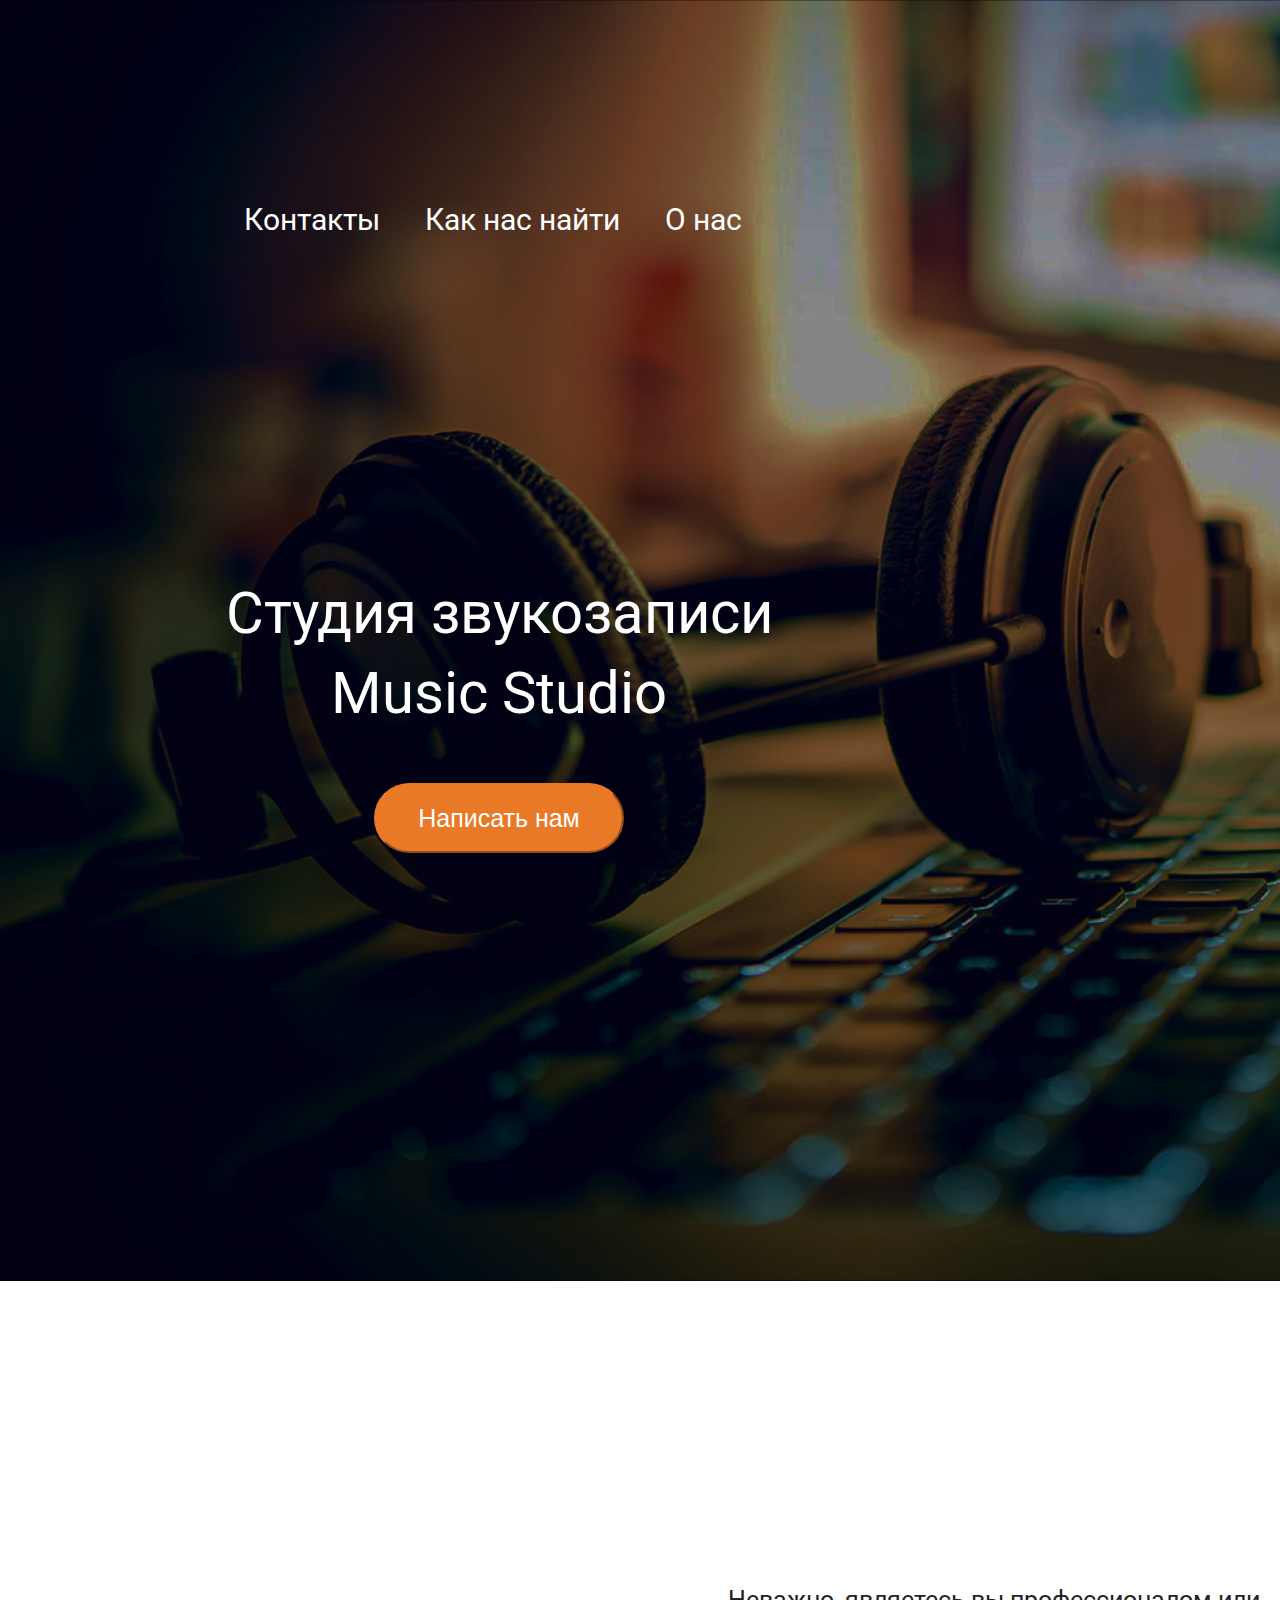
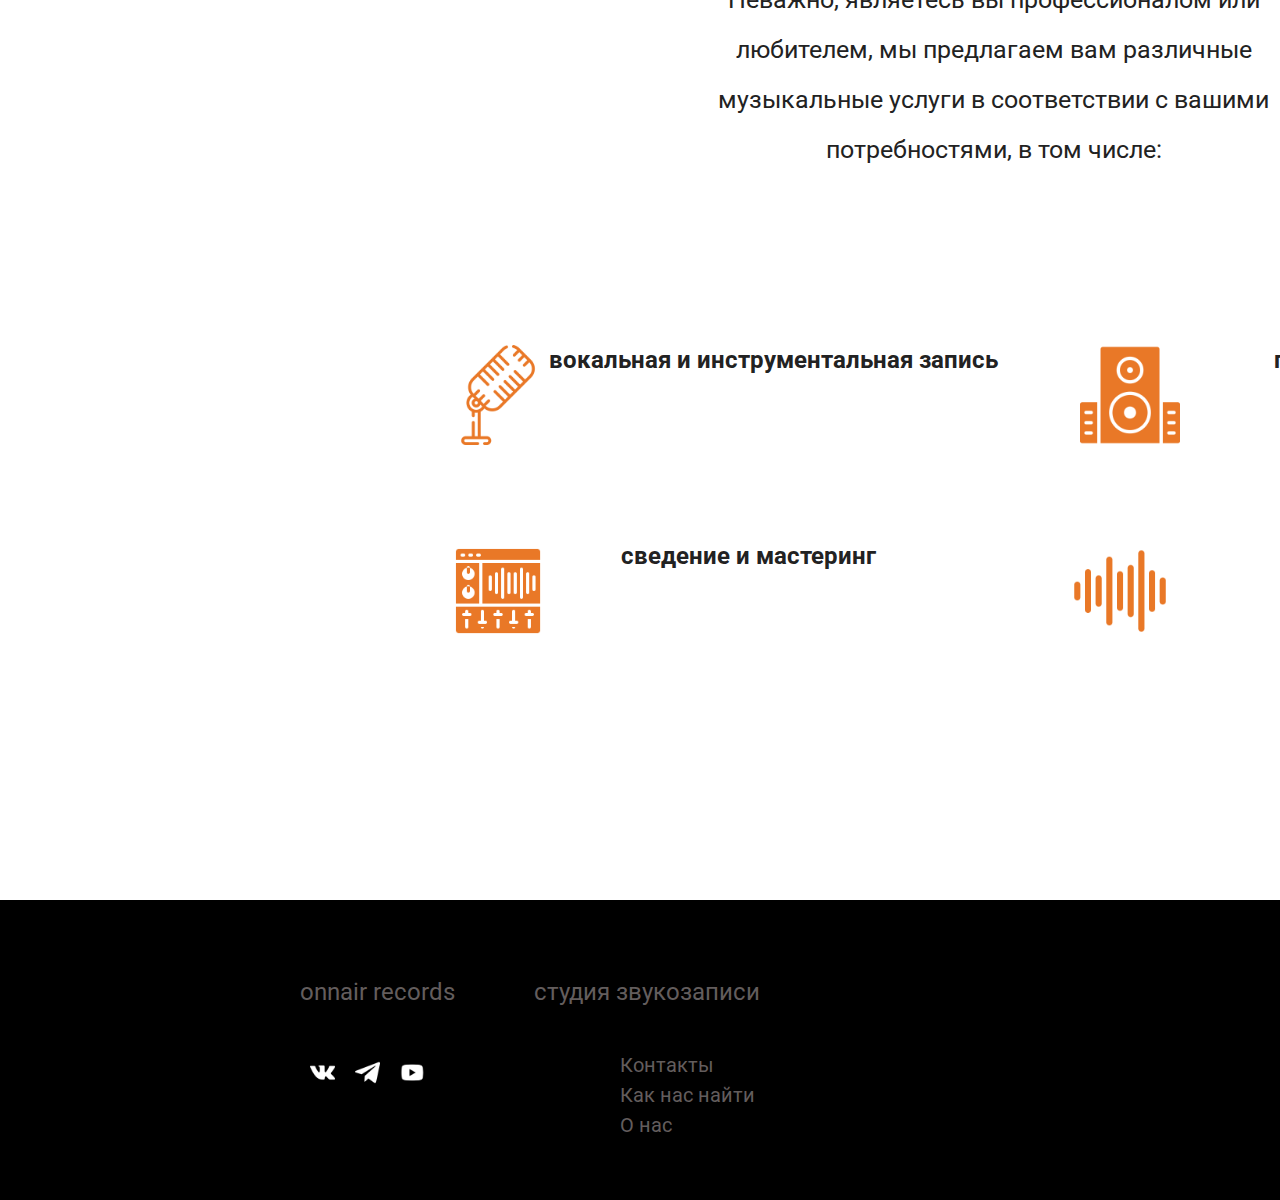
<file: Проект/index.htm>
<!DOCTYPE html>
<html lang="en">
<head>
	<meta charset="UTF-8">
	<meta http-equiv="X-UA-Compatible" content="IE=edge">
	<meta name="viewport" content="width=1900">
	<link rel="stylesheet" href="./css/main.css">
	<title>music studio</title>
</head>
<body>
	<header class="header">
		<div class="container">

			<div class="contacs">
					<ul class="spisoc_01">
						<li class="li"><a class="a" href="contact.html">Контакты</a></li>
						<li class="li"><a class="a" href="https://goo.gl/maps/FzU1F1HNgAyMJ1Yq5">Как нас найти</a></li>
						<li class="li"><a class="a" href="us.html">О нас</a></li>
					</ul>
			</div>

			<div class="icons">
				<a class="b" href="https://vk.com/noname_4589"><img src="img/PNG/vk_2.png" alt="альтернативный текст" class="vk"></a>
				<a class="b" href="https://t.me/Noname_4512"><img src="img/PNG/telegram_2.png" alt="альтернативный текст" class="telegram"></a>
				<a class="b" href="https://www.youtube.com/channel/UCl3EejzLbWOsj_uznEeM69w"><img src="img/PNG/icons8-youtube-play-500 (1).png" alt="альтернативный текст" class="youtube"></a>
			</div>

			
		</div>

		<div class="name_01">
			<h1 class="h1">Студия звукозаписи</h1>
			<h1 class="h1">Music Studio</h1>

			<form action="https://vk.com/noname_4589">
				<button class="button">Написать нам</button>
			</form>
		</div>
		
	</header>

	<main class="main">
		<div class="text">
			<p>Неважно, являетесь вы профессионалом или любителем, мы предлагаем вам различные музыкальные услуги в соответствии с вашими потребностями, в том числе:  </p>
		</div>
		<div class="group_1">
			<img src="img/PNG/microphone.png" alt="альтернативный текст" class="foto">
			<p class="p_1">вокальная и инструментальная запись</p>
		</div>
		<div class="group_2">
			<img src="img/PNG/software.png" alt="альтернативный текст" class="foto">
			<p class="p_2">сведение и мастеринг</p>
		</div>
		<div class="group_3">
			<img src="img/PNG/sound-box.png" alt="альтернативный текст" class="foto">
			<p class="p_3">продюсирование</p>
		</div>
		<div class="group_4">
			<img src="img/PNG/sound-wave.png" alt="альтернативный текст" class="foto">
			<p class="p_4">гострайтинг</p>
		</div>
	</main>

	<footer class="footer">

		<div class="name_2">
			<p class="p_01">onnair records</p>
			<p class="p_02">студия звукозаписи</p>
		</div>

		<div class="icons_2">
			<a class="b" href="https://vk.com/noname_4589"><img src="img/PNG/vk_2.png" alt="альтернативный текст" class="vk_2"></a>
			<a class="b" href="https://t.me/Noname_4512"><img src="img/PNG/telegram_2.png" alt="альтернативный текст" class="telegram_2"></a>
			<a class="b" href="https://www.youtube.com/channel/UCl3EejzLbWOsj_uznEeM69w"><img src="img/PNG/icons8-youtube-play-500 (1).png" alt="альтернативный текст" class="youtube_2"></a>
		</div>

		<div class="contacs_2">
			<ul class="spisoc_02">
				<li class="li_1"><a class="a_1" href="contact.html">Контакты</a></li>
				<li class="li_1"><a class="a_1" href="https://goo.gl/maps/FzU1F1HNgAyMJ1Yq5">Как нас найти</a></li>
				<li class="li_1"><a class="a_1" href="us.html">О нас</a></li>
			</ul>
		</div>
	</footer>
</body>
</html>
</file>
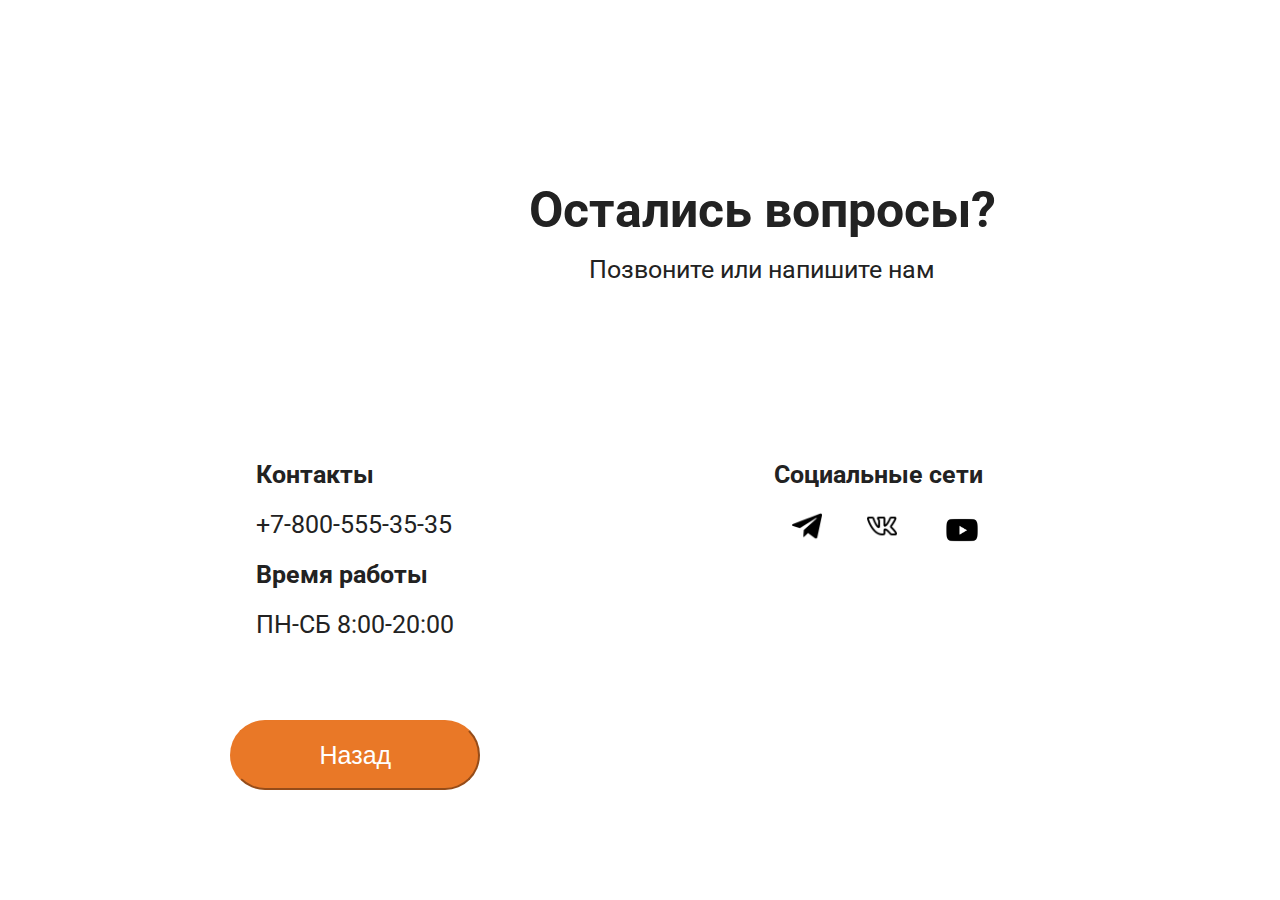
<file: Проект/contact.html>
<!DOCTYPE html>
<html lang="en">
<head>
	<meta charset="UTF-8">
	<meta http-equiv="X-UA-Compatible" content="IE=edge">
	<meta name="viewport" content="width=1900">
	<link rel="stylesheet" href="./css/contact.css">
	<title>Контакты</title>
</head>
<body>
	<div class="group_1">
		<h1 class="h1">Остались вопросы?</h1>
		<h2 class="h2">Позвоните или напишите нам</h2>
	</div>

	<div class="group_2">
		<h1 class="h3">Контакты</h1>
		<p>+7-800-555-35-35</p>
		<h1 class="h3">Время работы</h1>
		<p>ПН-СБ 8:00-20:00</p>
	</div>

	<div class="group_3">
		<h1 class="h4">Социальные сети</h1>
		<div class="icons">
			<a class="b" href="https://t.me/Noname_4512"><img src="img/PNG/telegram.png" alt="альтернативный текст" class="telegram"></a>
			<a class="b" href="https://vk.com/noname_4589"><img src="img/PNG/free-icon-vk-2111828.png" alt="альтернативный текст" class="telegram"></a>
			<a class="b" href="https://www.youtube.com/channel/UCl3EejzLbWOsj_uznEeM69w"><img src="img/PNG/icons8-youtube-play-512.png" alt="альтернативный текст" class="youtube"></a>
		</div>
	</div>

	<form action="index.htm">
		<button class="button">Назад</button>
	</form>
</body>
</html>
</file>
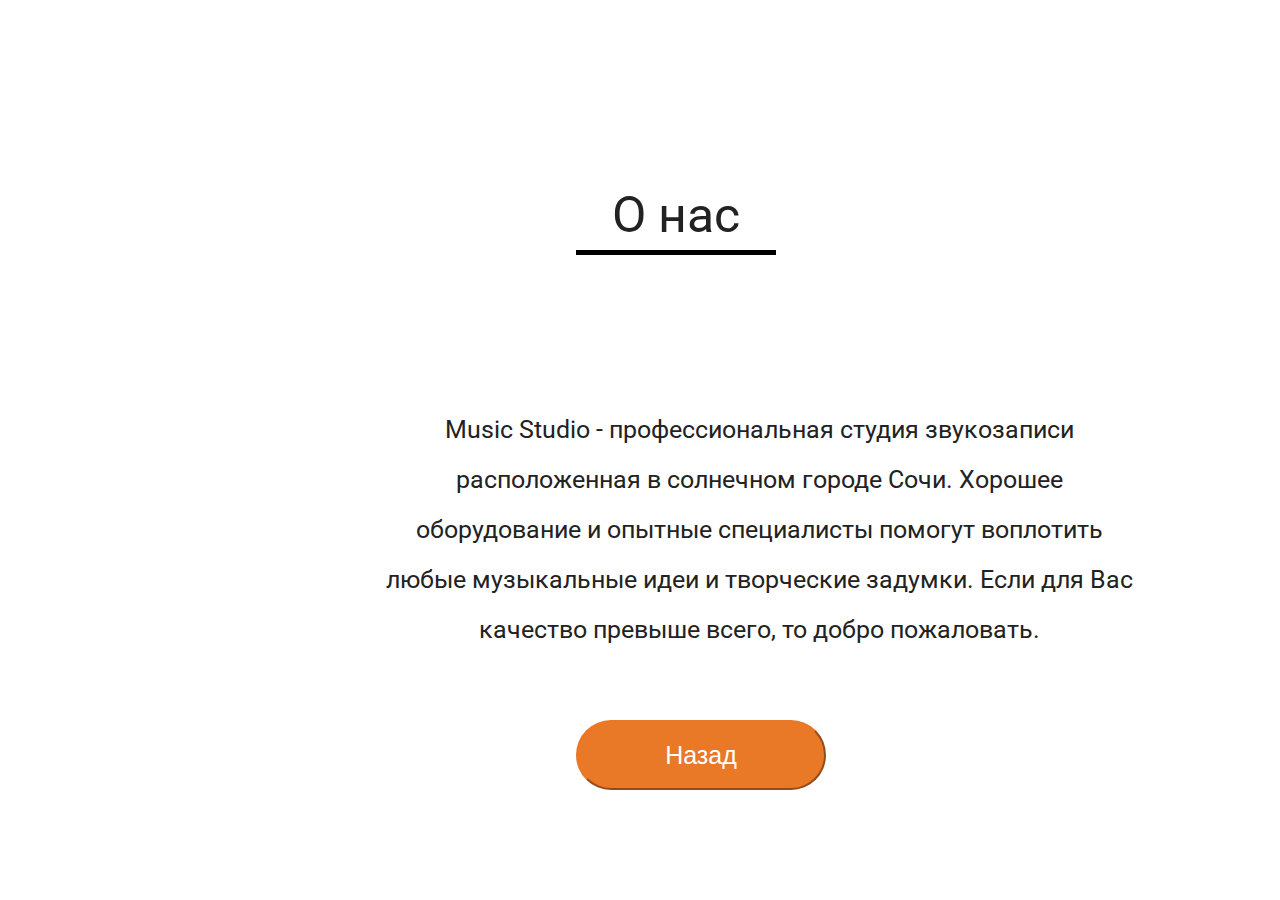
<file: Проект/us.html>
<!DOCTYPE html>
<html lang="en">
<head>
	<meta charset="UTF-8">
	<meta http-equiv="X-UA-Compatible" content="IE=edge">
	<meta name="viewport" content="width=1900">
	<link rel="stylesheet" href="./css/us.css">
	<title>О нас</title>
</head>
<body>
	<div class="group_1">
		<h1>О нас</h1>
	</div>

	<div class="group_2">
		<p>Music Studio - профессиональная студия звукозаписи расположенная в солнечном городе Сочи.
		Хорошее оборудование и опытные специалисты помогут воплотить любые музыкальные идеи и творческие задумки.
		Если для Вас качество превыше всего, то добро пожаловать.</p>
	</div>

	<form action="index.htm">
		<button class="button">Назад</button>
	</form>
</body>
</html>
</file>
<file: Проект/css/main.css>
@import url('https://fonts.googleapis.com/css2?family=Lato:wght@300&family=Roboto:wght@100;400&display=swap');

/*font-family: 'Lato', sans-serif;
font-family: 'Roboto', sans-serif;*/

html, body, div, span, applet, object, iframe,
h1, h2, h3, h4, h5, h6, p, blockquote, pre,
a, abbr, acronym, address, big, cite, code,
del, dfn, em, img, ins, kbd, q, s, samp,
small, strike, strong, sub, sup, tt, var,
b, u, i, center,
dl, dt, dd, ol, ul, li,
fieldset, form, label, legend,
table, caption, tbody, tfoot, thead, tr, th, td,
article, aside, canvas, details, embed,
figure, figcaption, footer, header, hgroup,
menu, nav, output, ruby, section, summary,
time, mark, audio, video {
  margin: 0;
	padding: 0;
	border: 0;
	font-size: 100%;
	font: inherit;
	vertical-align: baseline;
}

/* make sure to set some focus styles for accessibility */
:focus {
    outline: 0;
}

/* HTML5 display-role reset for older browsers */
article, aside, details, figcaption, figure,
footer, header, hgroup, menu, nav, section {
	display: block;
}

body {
	line-height: 1;
}

ol, ul {
	list-style: none;
}

blockquote, q {
	quotes: none;
}

blockquote:before, blockquote:after,
q:before, q:after {
	content: '';
	content: none;
}

table {
	border-collapse: collapse;
	border-spacing: 0;
}

input[type=search]::-webkit-search-cancel-button,
input[type=search]::-webkit-search-decoration,
input[type=search]::-webkit-search-results-button,
input[type=search]::-webkit-search-results-decoration {
    -webkit-appearance: none;
    -moz-appearance: none;
}

input[type=search] {
    -webkit-appearance: none;
    -moz-appearance: none;
    -webkit-box-sizing: content-box;
    -moz-box-sizing: content-box;
    box-sizing: content-box;
}

textarea {
    overflow: auto;
    vertical-align: top;
    resize: vertical;
}

/**
 * Correct `inline-block` display not defined in IE 6/7/8/9 and Firefox 3.
 */

audio,
canvas,
video {
    display: inline-block;
    *display: inline;
    *zoom: 1;
    max-width: 100%;
}

/**
 * Prevent modern browsers from displaying `audio` without controls.
 * Remove excess height in iOS 5 devices.
 */

audio:not([controls]) {
    display: none;
    height: 0;
}

/**
 * Address styling not present in IE 7/8/9, Firefox 3, and Safari 4.
 * Known issue: no IE 6 support.
 */

[hidden] {
    display: none;
}

/**
 * 1. Correct text resizing oddly in IE 6/7 when body `font-size` is set using
 *    `em` units.
 * 2. Prevent iOS text size adjust after orientation change, without disabling
 *    user zoom.
 */

html {
    font-size: 100%; /* 1 */
    -webkit-text-size-adjust: 100%; /* 2 */
    -ms-text-size-adjust: 100%; /* 2 */
}

/**
 * Address `outline` inconsistency between Chrome and other browsers.
 */

a:focus {
    outline: thin dotted;
}

/**
 * Improve readability when focused and also mouse hovered in all browsers.
 */

a:active,
a:hover {
    outline: 0;
}

/**
 * 1. Remove border when inside `a` element in IE 6/7/8/9 and Firefox 3.
 * 2. Improve image quality when scaled in IE 7.
 */

img {
    border: 0; /* 1 */
    -ms-interpolation-mode: bicubic; /* 2 */
}

/**
 * Address margin not present in IE 6/7/8/9, Safari 5, and Opera 11.
 */

figure {
    margin: 0;
}

/**
 * Correct margin displayed oddly in IE 6/7.
 */

form {
    margin: 0;
}

/**
 * Define consistent border, margin, and padding.
 */

fieldset {
    border: 1px solid #c0c0c0;
    margin: 0 2px;
    padding: 0.35em 0.625em 0.75em;
}

/**
 * 1. Correct color not being inherited in IE 6/7/8/9.
 * 2. Correct text not wrapping in Firefox 3.
 * 3. Correct alignment displayed oddly in IE 6/7.
 */

legend {
    border: 0; /* 1 */
    padding: 0;
    white-space: normal; /* 2 */
    *margin-left: -7px; /* 3 */
}

/**
 * 1. Correct font size not being inherited in all browsers.
 * 2. Address margins set differently in IE 6/7, Firefox 3+, Safari 5,
 *    and Chrome.
 * 3. Improve appearance and consistency in all browsers.
 */

button,
input,
select,
textarea {
    font-size: 100%; /* 1 */
    margin: 0; /* 2 */
    vertical-align: baseline; /* 3 */
    *vertical-align: middle; /* 3 */
}

/**
 * Address Firefox 3+ setting `line-height` on `input` using `!important` in
 * the UA stylesheet.
 */

button,
input {
    line-height: normal;
}

/**
 * Address inconsistent `text-transform` inheritance for `button` and `select`.
 * All other form control elements do not inherit `text-transform` values.
 * Correct `button` style inheritance in Chrome, Safari 5+, and IE 6+.
 * Correct `select` style inheritance in Firefox 4+ and Opera.
 */

button,
select {
    text-transform: none;
}

/**
 * 1. Avoid the WebKit bug in Android 4.0.* where (2) destroys native `audio`
 *    and `video` controls.
 * 2. Correct inability to style clickable `input` types in iOS.
 * 3. Improve usability and consistency of cursor style between image-type
 *    `input` and others.
 * 4. Remove inner spacing in IE 7 without affecting normal text inputs.
 *    Known issue: inner spacing remains in IE 6.
 */

button,
html input[type="button"], /* 1 */
input[type="reset"],
input[type="submit"] {
    -webkit-appearance: button; /* 2 */
    cursor: pointer; /* 3 */
    *overflow: visible;  /* 4 */
}

/**
 * Re-set default cursor for disabled elements.
 */

button[disabled],
html input[disabled] {
    cursor: default;
}

/**
 * 1. Address box sizing set to content-box in IE 8/9.
 * 2. Remove excess padding in IE 8/9.
 * 3. Remove excess padding in IE 7.
 *    Known issue: excess padding remains in IE 6.
 */

input[type="checkbox"],
input[type="radio"] {
    box-sizing: border-box; /* 1 */
    padding: 0; /* 2 */
    *height: 13px; /* 3 */
    *width: 13px; /* 3 */
}

/**
 * 1. Address `appearance` set to `searchfield` in Safari 5 and Chrome.
 * 2. Address `box-sizing` set to `border-box` in Safari 5 and Chrome
 *    (include `-moz` to future-proof).
 */

input[type="search"] {
    -webkit-appearance: textfield; /* 1 */
    -moz-box-sizing: content-box;
    -webkit-box-sizing: content-box; /* 2 */
    box-sizing: content-box;
}

/**
 * Remove inner padding and search cancel button in Safari 5 and Chrome
 * on OS X.
 */

input[type="search"]::-webkit-search-cancel-button,
input[type="search"]::-webkit-search-decoration {
    -webkit-appearance: none;
}

/**
 * Remove inner padding and border in Firefox 3+.
 */

button::-moz-focus-inner,
input::-moz-focus-inner {
    border: 0;
    padding: 0;
}

/**
 * 1. Remove default vertical scrollbar in IE 6/7/8/9.
 * 2. Improve readability and alignment in all browsers.
 */

textarea {
    overflow: auto; /* 1 */
    vertical-align: top; /* 2 */
}

/**
 * Remove most spacing between table cells.
 */

table {
    border-collapse: collapse;
    border-spacing: 0;
}

html,
button,
input,
select,
textarea {
    color: #222;
}


::-moz-selection {
    background: #b3d4fc;
    text-shadow: none;
}

::selection {
    background: #b3d4fc;
    text-shadow: none;
}

img {
    vertical-align: middle;
}

fieldset {
    border: 0;
    margin: 0;
    padding: 0;
}

textarea {
    resize: vertical;
}

.chromeframe {
    margin: 0.2em 0;
    background: #ccc;
    color: #000;
    padding: 0.2em 0;
}



body{
    font-family: 'Lato', sans-serif;
    font-family: 'Roboto', sans-serif;
    min-width: 1900px;
    display: flex;
    flex-direction: column;
    min-height: 100vh;
}
.header {
    position: absolute;
    width: 1900px;
    height: 1281px;
    left: 0px;
    top: 0px;
    background-image: url(../img/PNG/music.png);
}
.container{
    display: flex;
    justify-content: space-between;
    align-items: center;
    left: 209px;
    right: 209px;
    top: 182px;
    position: absolute;
    height: 75px;
}
.spisoc_01 {
    display: flex;
}
.icons {
    display: flex;
}
.vk {
    width: 30px;
    height: 30px;
    padding: 10px;
    margin-right: 25px;
}
.telegram {
    width: 30px;
    height: 30px;
    padding: 10px;
    margin-right: 25px;
}
.youtube {
    width: 30px;
    height: 30px;
    padding: 10px;
    margin-right: 25px;
}
.h1 {
    color: white;
}
.button {
    width: 250px;
    height: 70px;
    margin-top: 50px;
    font-size: 25px;
    background-color: #E97827;
    border-radius: 35px;
    border-color: #E97827;
    color: white;
}
.li {
    padding: 10px;
    margin-left: 25px;
    font-size: 30px;
}
.a{
    color: white;
    text-decoration: none;
}
.name_01{
    font-size: 58px;
    position: absolute;
    width: 580px;
    height: 334px;
    left: 209px;
    top: 573px;
    font-style: normal;
    font-weight: 400;
    text-align: center;
    line-height: 80px;
}
a:focus, a:active{outline: none}
.a:hover{
    font-size: 32px;
    transition: 1s;
}
.a_1:hover{
    font-size: 22px;
    transition: 1s;
}
.youtube:hover{
    width: 32px;
    height: 32px;
    transition: 0,5s;
}
.telegram:hover{
    width: 32px;
    height: 32px;
    transition: 0,5s;
}
.vk:hover{
    width: 32px;
    height: 32px;
    transition: 0,5s;
}
.youtube_2:hover{
    width: 27px;
    height: 27px;
    transition: 0,5s;
}
.telegram_2:hover{
    width: 27px;
    height: 27px;
    transition: 0,5s;
}
.vk_2:hover{
    width: 27px;
    height: 27px;
    transition: 0,5s;
}
.button:hover{
    width: 253px;
    height: 73px;
    transition: 2s;
    background-color: rgb(56, 36, 36);
    color: #E97827;
}



.main{
    height: 2500px;
    width: 1900px;
}
.text{
    font-size: 25px;
    position: absolute;
    width: 592px;
    height: 175px;
    left: 697.56px;
    top: 1587px;
    display: flex;
    align-items: center;
    text-align: center;
    line-height: 50px;
}

.group_1{
    position: absolute;
    width: 550px;
    height: 150px;
    left: 448px;
    top: 1945px;
    display: flex;
    justify-content: space-between;
}
.foto{
    width: 100px;
    height: 100px;
}
.p_1{
    display: contents;
    font-style: normal;
    font-weight: 700;
    font-size: 24px;
    line-height: 30px;
}

.group_2{
    position: absolute;
    width: 428.28px;
    height: 100px;
    left: 448px;
    top: 2141px;
    display: flex;
    justify-content: space-between;
}
.p_2{
    display: contents;
    font-style: normal;
    font-weight: 700;
    font-size: 24px;
    line-height: 30px;
}

.group_3{
    position: absolute;
    width: 391.93px;
    height: 100px;
    left: 1080.07px;
    top: 1945px;
    display: flex;
    justify-content: space-between;
}
.p_3{
    position: absolute;
    display: contents;
    font-style: normal;
    font-weight: 700;
    font-size: 24px;
    line-height: 30px;
}

.group_4{
    position: absolute;
    width: 350.91px;
    height: 100px;
    left: 1070.26px;
    top: 2141px;
    display: flex;
    justify-content: space-between;
}
.p_4{
    position: absolute;
    display: contents;
    font-style: normal;
    font-weight: 700;
    font-size: 24px;
    line-height: 30px;
}



.footer{
    width: 1900px;
    height: 300px;
    margin-top: auto;
    background-color: black;
}
.name_2{
    position: absolute;
    width: 460px;
    height: 27px;
    left: 300px;
    color: #635D5D;
    font-size: 24px;
    display: flex;
    justify-content: space-between;
    margin-top: auto;
    padding-top: 80px;
}
.icons_2{
    position: absolute;
    width: 150px;
    height: 32px;
    left: 300px;
    display: flex;
    margin-top: auto;
    padding-top: 150px;
}
.vk_2{
    width: 25px;
    height: 25px;
    padding: 10px;
}
.telegram_2{
    width: 25px;
    height: 25px;
    padding: 10px;
}
.youtube_2{
    width: 25px;
    height: 25px;
    padding: 10px;
}
.contacs_2{
    position: absolute;
    width: 160px;
    height: 104px;
    left: 620px;
    font-size: 20px;
    line-height: 30px;
    margin-top: auto;
    padding-top: 150px;
}
.a_1{
    color: #635D5D;
    text-decoration: none;
}
</file>
<file: Проект/css/contact.css>
@import url('https://fonts.googleapis.com/css2?family=Lato:wght@300&family=Roboto:wght@100;400&display=swap');

/*font-family: 'Lato', sans-serif;
font-family: 'Roboto', sans-serif;*/

html, body, div, span, applet, object, iframe,
h1, h2, h3, h4, h5, h6, p, blockquote, pre,
a, abbr, acronym, address, big, cite, code,
del, dfn, em, img, ins, kbd, q, s, samp,
small, strike, strong, sub, sup, tt, var,
b, u, i, center,
dl, dt, dd, ol, ul, li,
fieldset, form, label, legend,
table, caption, tbody, tfoot, thead, tr, th, td,
article, aside, canvas, details, embed,
figure, figcaption, footer, header, hgroup,
menu, nav, output, ruby, section, summary,
time, mark, audio, video {
  margin: 0;
	padding: 0;
	border: 0;
	font-size: 100%;
	font: inherit;
	vertical-align: baseline;
}

/* make sure to set some focus styles for accessibility */
:focus {
    outline: 0;
}

/* HTML5 display-role reset for older browsers */
article, aside, details, figcaption, figure,
footer, header, hgroup, menu, nav, section {
	display: block;
}

body {
	line-height: 1;
}

ol, ul {
	list-style: none;
}

blockquote, q {
	quotes: none;
}

blockquote:before, blockquote:after,
q:before, q:after {
	content: '';
	content: none;
}

table {
	border-collapse: collapse;
	border-spacing: 0;
}

input[type=search]::-webkit-search-cancel-button,
input[type=search]::-webkit-search-decoration,
input[type=search]::-webkit-search-results-button,
input[type=search]::-webkit-search-results-decoration {
    -webkit-appearance: none;
    -moz-appearance: none;
}

input[type=search] {
    -webkit-appearance: none;
    -moz-appearance: none;
    -webkit-box-sizing: content-box;
    -moz-box-sizing: content-box;
    box-sizing: content-box;
}

textarea {
    overflow: auto;
    vertical-align: top;
    resize: vertical;
}

/**
 * Correct `inline-block` display not defined in IE 6/7/8/9 and Firefox 3.
 */

audio,
canvas,
video {
    display: inline-block;
    *display: inline;
    *zoom: 1;
    max-width: 100%;
}

/**
 * Prevent modern browsers from displaying `audio` without controls.
 * Remove excess height in iOS 5 devices.
 */

audio:not([controls]) {
    display: none;
    height: 0;
}

/**
 * Address styling not present in IE 7/8/9, Firefox 3, and Safari 4.
 * Known issue: no IE 6 support.
 */

[hidden] {
    display: none;
}

/**
 * 1. Correct text resizing oddly in IE 6/7 when body `font-size` is set using
 *    `em` units.
 * 2. Prevent iOS text size adjust after orientation change, without disabling
 *    user zoom.
 */

html {
    font-size: 100%; /* 1 */
    -webkit-text-size-adjust: 100%; /* 2 */
    -ms-text-size-adjust: 100%; /* 2 */
}

/**
 * Address `outline` inconsistency between Chrome and other browsers.
 */

a:focus {
    outline: thin dotted;
}

/**
 * Improve readability when focused and also mouse hovered in all browsers.
 */

a:active,
a:hover {
    outline: 0;
}

/**
 * 1. Remove border when inside `a` element in IE 6/7/8/9 and Firefox 3.
 * 2. Improve image quality when scaled in IE 7.
 */

img {
    border: 0; /* 1 */
    -ms-interpolation-mode: bicubic; /* 2 */
}

/**
 * Address margin not present in IE 6/7/8/9, Safari 5, and Opera 11.
 */

figure {
    margin: 0;
}

/**
 * Correct margin displayed oddly in IE 6/7.
 */

form {
    margin: 0;
}

/**
 * Define consistent border, margin, and padding.
 */

fieldset {
    border: 1px solid #c0c0c0;
    margin: 0 2px;
    padding: 0.35em 0.625em 0.75em;
}

/**
 * 1. Correct color not being inherited in IE 6/7/8/9.
 * 2. Correct text not wrapping in Firefox 3.
 * 3. Correct alignment displayed oddly in IE 6/7.
 */

legend {
    border: 0; /* 1 */
    padding: 0;
    white-space: normal; /* 2 */
    *margin-left: -7px; /* 3 */
}

/**
 * 1. Correct font size not being inherited in all browsers.
 * 2. Address margins set differently in IE 6/7, Firefox 3+, Safari 5,
 *    and Chrome.
 * 3. Improve appearance and consistency in all browsers.
 */

button,
input,
select,
textarea {
    font-size: 100%; /* 1 */
    margin: 0; /* 2 */
    vertical-align: baseline; /* 3 */
    *vertical-align: middle; /* 3 */
}

/**
 * Address Firefox 3+ setting `line-height` on `input` using `!important` in
 * the UA stylesheet.
 */

button,
input {
    line-height: normal;
}

/**
 * Address inconsistent `text-transform` inheritance for `button` and `select`.
 * All other form control elements do not inherit `text-transform` values.
 * Correct `button` style inheritance in Chrome, Safari 5+, and IE 6+.
 * Correct `select` style inheritance in Firefox 4+ and Opera.
 */

button,
select {
    text-transform: none;
}

/**
 * 1. Avoid the WebKit bug in Android 4.0.* where (2) destroys native `audio`
 *    and `video` controls.
 * 2. Correct inability to style clickable `input` types in iOS.
 * 3. Improve usability and consistency of cursor style between image-type
 *    `input` and others.
 * 4. Remove inner spacing in IE 7 without affecting normal text inputs.
 *    Known issue: inner spacing remains in IE 6.
 */

button,
html input[type="button"], /* 1 */
input[type="reset"],
input[type="submit"] {
    -webkit-appearance: button; /* 2 */
    cursor: pointer; /* 3 */
    *overflow: visible;  /* 4 */
}

/**
 * Re-set default cursor for disabled elements.
 */

button[disabled],
html input[disabled] {
    cursor: default;
}

/**
 * 1. Address box sizing set to content-box in IE 8/9.
 * 2. Remove excess padding in IE 8/9.
 * 3. Remove excess padding in IE 7.
 *    Known issue: excess padding remains in IE 6.
 */

input[type="checkbox"],
input[type="radio"] {
    box-sizing: border-box; /* 1 */
    padding: 0; /* 2 */
    *height: 13px; /* 3 */
    *width: 13px; /* 3 */
}

/**
 * 1. Address `appearance` set to `searchfield` in Safari 5 and Chrome.
 * 2. Address `box-sizing` set to `border-box` in Safari 5 and Chrome
 *    (include `-moz` to future-proof).
 */

input[type="search"] {
    -webkit-appearance: textfield; /* 1 */
    -moz-box-sizing: content-box;
    -webkit-box-sizing: content-box; /* 2 */
    box-sizing: content-box;
}

/**
 * Remove inner padding and search cancel button in Safari 5 and Chrome
 * on OS X.
 */

input[type="search"]::-webkit-search-cancel-button,
input[type="search"]::-webkit-search-decoration {
    -webkit-appearance: none;
}

/**
 * Remove inner padding and border in Firefox 3+.
 */

button::-moz-focus-inner,
input::-moz-focus-inner {
    border: 0;
    padding: 0;
}

/**
 * 1. Remove default vertical scrollbar in IE 6/7/8/9.
 * 2. Improve readability and alignment in all browsers.
 */

textarea {
    overflow: auto; /* 1 */
    vertical-align: top; /* 2 */
}

/**
 * Remove most spacing between table cells.
 */

table {
    border-collapse: collapse;
    border-spacing: 0;
}

html,
button,
input,
select,
textarea {
    color: #222;
}


::-moz-selection {
    background: #b3d4fc;
    text-shadow: none;
}

::selection {
    background: #b3d4fc;
    text-shadow: none;
}

img {
    vertical-align: middle;
}

fieldset {
    border: 0;
    margin: 0;
    padding: 0;
}

textarea {
    resize: vertical;
}

.chromeframe {
    margin: 0.2em 0;
    background: #ccc;
    color: #000;
    padding: 0.2em 0;
}



body{
    font-family: 'Lato', sans-serif;
    font-family: 'Roboto', sans-serif;
    min-width: 1900px;
    display: flex;
    flex-direction: column;
    min-height: 100vh;
}

.group_1{
    position: absolute;
    width: 500px;
    height: 120px;
    left: 40%;
    top: 20%;
    text-align: center;
    line-height: 60px;
}
.h1{
    font-size: 50px;
    font-weight: bold;
}
.h2{
    font-size: 25px;
}

.group_2{
    position: absolute;
    width: 300px;
    height: 250px;
    left: 20%;
    top: 50%;
    font-size: 25px;
    line-height: 50px;
}
.h3{
    font-size: 25px;
    font-weight: bold;
}

a:focus, a:active{outline: none}

.group_3{
    position: absolute;
    width: 250px;
    height: 150px;
    right: 20%;
    top: 50%;
    font-size: 25px;
    font-weight: bold;
    line-height: 50px;
}
.group_4{
    position: absolute;
    width: 446px;
    height: 93px;
    left: 1203px;
    top: 822px;
}
.telegram{
    width: 30px;
    height: 30px;
    padding: 10px;
    margin-right: 25px;
}
.youtube{
    width: 40px;
    height: 40px;
    padding: 10px;
    margin-right: 25px;
}
.telegram:hover{
    width: 32px;
    height: 32px;
    transition: 0,5s;
}
.youtube:hover{
    width: 42px;
    height: 42px;
    transition: 0,5s;
}
.icons{
    display: flex;
    justify-content: center;
}
.button {
    position: absolute;
    left: 18%;
    top: 80%;
    width: 250px;
    height: 70px;
    font-size: 25px;
    background-color: #E97827;
    border-radius: 35px;
    border-color: #E97827;
    color: white;
}
.button:hover{
    width: 253px;
    height: 73px;
    transition: 2s;
    background-color: rgb(56, 36, 36);
    color: #E97827;
}
</file>
<file: Проект/css/us.css>
@import url('https://fonts.googleapis.com/css2?family=Lato:wght@300&family=Roboto:wght@100;400&display=swap');

/*font-family: 'Lato', sans-serif;
font-family: 'Roboto', sans-serif;*/

html, body, div, span, applet, object, iframe,
h1, h2, h3, h4, h5, h6, p, blockquote, pre,
a, abbr, acronym, address, big, cite, code,
del, dfn, em, img, ins, kbd, q, s, samp,
small, strike, strong, sub, sup, tt, var,
b, u, i, center,
dl, dt, dd, ol, ul, li,
fieldset, form, label, legend,
table, caption, tbody, tfoot, thead, tr, th, td,
article, aside, canvas, details, embed,
figure, figcaption, footer, header, hgroup,
menu, nav, output, ruby, section, summary,
time, mark, audio, video {
  margin: 0;
	padding: 0;
	border: 0;
	font-size: 100%;
	font: inherit;
	vertical-align: baseline;
}

/* make sure to set some focus styles for accessibility */
:focus {
    outline: 0;
}

/* HTML5 display-role reset for older browsers */
article, aside, details, figcaption, figure,
footer, header, hgroup, menu, nav, section {
	display: block;
}

body {
	line-height: 1;
}

ol, ul {
	list-style: none;
}

blockquote, q {
	quotes: none;
}

blockquote:before, blockquote:after,
q:before, q:after {
	content: '';
	content: none;
}

table {
	border-collapse: collapse;
	border-spacing: 0;
}

input[type=search]::-webkit-search-cancel-button,
input[type=search]::-webkit-search-decoration,
input[type=search]::-webkit-search-results-button,
input[type=search]::-webkit-search-results-decoration {
    -webkit-appearance: none;
    -moz-appearance: none;
}

input[type=search] {
    -webkit-appearance: none;
    -moz-appearance: none;
    -webkit-box-sizing: content-box;
    -moz-box-sizing: content-box;
    box-sizing: content-box;
}

textarea {
    overflow: auto;
    vertical-align: top;
    resize: vertical;
}

/**
 * Correct `inline-block` display not defined in IE 6/7/8/9 and Firefox 3.
 */

audio,
canvas,
video {
    display: inline-block;
    *display: inline;
    *zoom: 1;
    max-width: 100%;
}

/**
 * Prevent modern browsers from displaying `audio` without controls.
 * Remove excess height in iOS 5 devices.
 */

audio:not([controls]) {
    display: none;
    height: 0;
}

/**
 * Address styling not present in IE 7/8/9, Firefox 3, and Safari 4.
 * Known issue: no IE 6 support.
 */

[hidden] {
    display: none;
}

/**
 * 1. Correct text resizing oddly in IE 6/7 when body `font-size` is set using
 *    `em` units.
 * 2. Prevent iOS text size adjust after orientation change, without disabling
 *    user zoom.
 */

html {
    font-size: 100%; /* 1 */
    -webkit-text-size-adjust: 100%; /* 2 */
    -ms-text-size-adjust: 100%; /* 2 */
}

/**
 * Address `outline` inconsistency between Chrome and other browsers.
 */

a:focus {
    outline: thin dotted;
}

/**
 * Improve readability when focused and also mouse hovered in all browsers.
 */

a:active,
a:hover {
    outline: 0;
}

/**
 * 1. Remove border when inside `a` element in IE 6/7/8/9 and Firefox 3.
 * 2. Improve image quality when scaled in IE 7.
 */

img {
    border: 0; /* 1 */
    -ms-interpolation-mode: bicubic; /* 2 */
}

/**
 * Address margin not present in IE 6/7/8/9, Safari 5, and Opera 11.
 */

figure {
    margin: 0;
}

/**
 * Correct margin displayed oddly in IE 6/7.
 */

form {
    margin: 0;
}

/**
 * Define consistent border, margin, and padding.
 */

fieldset {
    border: 1px solid #c0c0c0;
    margin: 0 2px;
    padding: 0.35em 0.625em 0.75em;
}

/**
 * 1. Correct color not being inherited in IE 6/7/8/9.
 * 2. Correct text not wrapping in Firefox 3.
 * 3. Correct alignment displayed oddly in IE 6/7.
 */

legend {
    border: 0; /* 1 */
    padding: 0;
    white-space: normal; /* 2 */
    *margin-left: -7px; /* 3 */
}

/**
 * 1. Correct font size not being inherited in all browsers.
 * 2. Address margins set differently in IE 6/7, Firefox 3+, Safari 5,
 *    and Chrome.
 * 3. Improve appearance and consistency in all browsers.
 */

button,
input,
select,
textarea {
    font-size: 100%; /* 1 */
    margin: 0; /* 2 */
    vertical-align: baseline; /* 3 */
    *vertical-align: middle; /* 3 */
}

/**
 * Address Firefox 3+ setting `line-height` on `input` using `!important` in
 * the UA stylesheet.
 */

button,
input {
    line-height: normal;
}

/**
 * Address inconsistent `text-transform` inheritance for `button` and `select`.
 * All other form control elements do not inherit `text-transform` values.
 * Correct `button` style inheritance in Chrome, Safari 5+, and IE 6+.
 * Correct `select` style inheritance in Firefox 4+ and Opera.
 */

button,
select {
    text-transform: none;
}

/**
 * 1. Avoid the WebKit bug in Android 4.0.* where (2) destroys native `audio`
 *    and `video` controls.
 * 2. Correct inability to style clickable `input` types in iOS.
 * 3. Improve usability and consistency of cursor style between image-type
 *    `input` and others.
 * 4. Remove inner spacing in IE 7 without affecting normal text inputs.
 *    Known issue: inner spacing remains in IE 6.
 */

button,
html input[type="button"], /* 1 */
input[type="reset"],
input[type="submit"] {
    -webkit-appearance: button; /* 2 */
    cursor: pointer; /* 3 */
    *overflow: visible;  /* 4 */
}

/**
 * Re-set default cursor for disabled elements.
 */

button[disabled],
html input[disabled] {
    cursor: default;
}

/**
 * 1. Address box sizing set to content-box in IE 8/9.
 * 2. Remove excess padding in IE 8/9.
 * 3. Remove excess padding in IE 7.
 *    Known issue: excess padding remains in IE 6.
 */

input[type="checkbox"],
input[type="radio"] {
    box-sizing: border-box; /* 1 */
    padding: 0; /* 2 */
    *height: 13px; /* 3 */
    *width: 13px; /* 3 */
}

/**
 * 1. Address `appearance` set to `searchfield` in Safari 5 and Chrome.
 * 2. Address `box-sizing` set to `border-box` in Safari 5 and Chrome
 *    (include `-moz` to future-proof).
 */

input[type="search"] {
    -webkit-appearance: textfield; /* 1 */
    -moz-box-sizing: content-box;
    -webkit-box-sizing: content-box; /* 2 */
    box-sizing: content-box;
}

/**
 * Remove inner padding and search cancel button in Safari 5 and Chrome
 * on OS X.
 */

input[type="search"]::-webkit-search-cancel-button,
input[type="search"]::-webkit-search-decoration {
    -webkit-appearance: none;
}

/**
 * Remove inner padding and border in Firefox 3+.
 */

button::-moz-focus-inner,
input::-moz-focus-inner {
    border: 0;
    padding: 0;
}

/**
 * 1. Remove default vertical scrollbar in IE 6/7/8/9.
 * 2. Improve readability and alignment in all browsers.
 */

textarea {
    overflow: auto; /* 1 */
    vertical-align: top; /* 2 */
}

/**
 * Remove most spacing between table cells.
 */

table {
    border-collapse: collapse;
    border-spacing: 0;
}

html,
button,
input,
select,
textarea {
    color: #222;
}


::-moz-selection {
    background: #b3d4fc;
    text-shadow: none;
}

::selection {
    background: #b3d4fc;
    text-shadow: none;
}

img {
    vertical-align: middle;
}

fieldset {
    border: 0;
    margin: 0;
    padding: 0;
}

textarea {
    resize: vertical;
}

.chromeframe {
    margin: 0.2em 0;
    background: #ccc;
    color: #000;
    padding: 0.2em 0;
}



body{
	font-family: 'Lato', sans-serif;
	font-family: 'Roboto', sans-serif;
	min-width: 1900px;
	display: flex;
	flex-direction: column;
	min-height: 100vh;
}

.group_1{
	position: absolute;
	width: 200px;
	height: 100px;
	left: 45%;
	top: 20%;
	font-size: 50px;
}
h1{
	border-bottom: 5px solid black;
	display: flex;
	justify-content: center;
	padding: 10px;
}

.group_2{
	position: absolute;
	width: 750px;
	height: 300px;
	left: 30%;
	top: 45%;
	line-height: 2;
	font-size: 25px;
	text-align: center;
}

.button {
	position: absolute;
	left: 45%;
	top: 80%;
	width: 250px;
	height: 70px;
	font-size: 25px;
	background-color: #E97827;
	border-radius: 35px;
	border-color: #E97827;
	color: white;
}
.button:hover{
	width: 253px;
	height: 73px;
	transition: 2s;
	background-color: rgb(56, 36, 36);
	color: #E97827;
}
</file>
